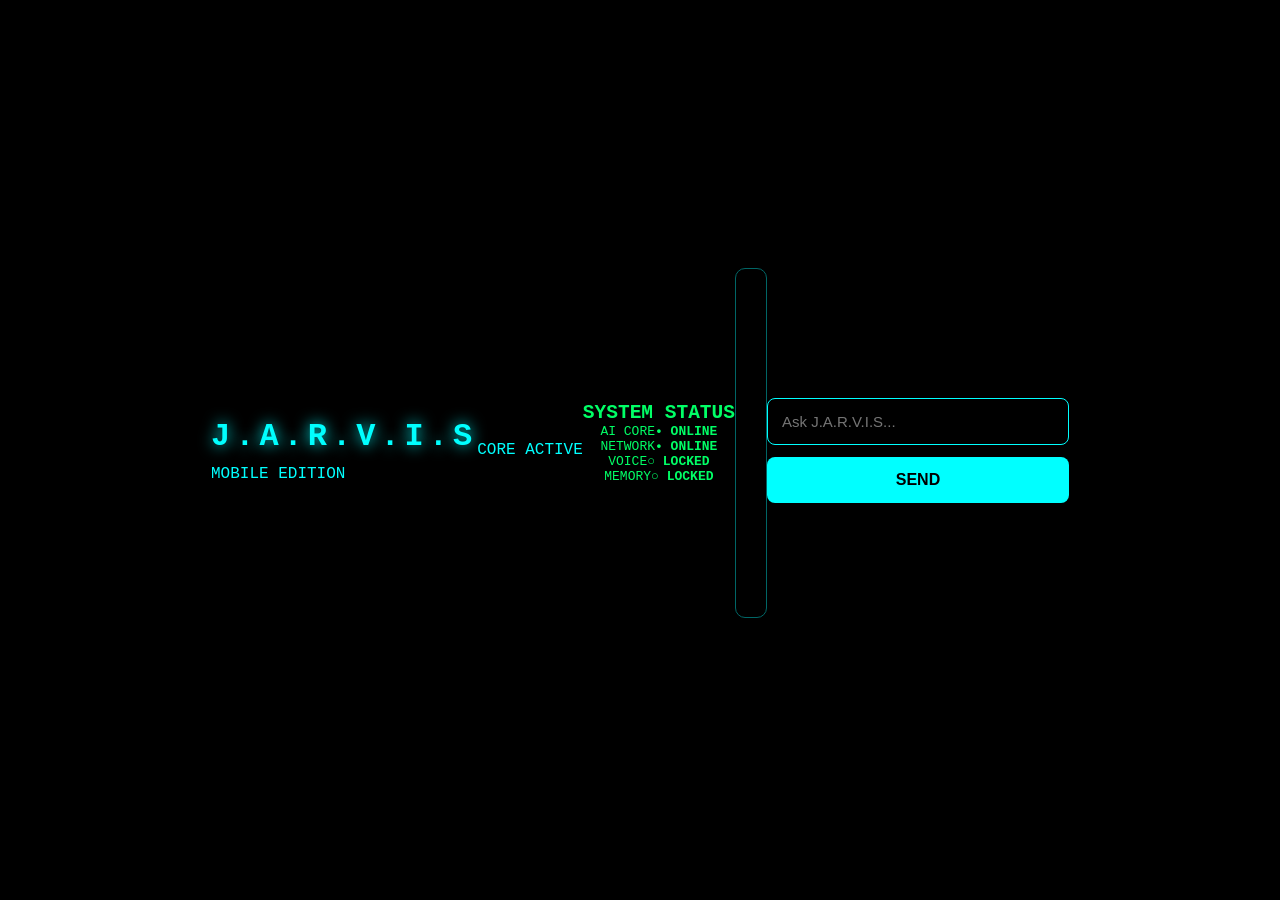
<file: frontend/index.html>
<!DOCTYPE html>
<html>
<head>
<meta charset="UTF-8">
<meta name="viewport" content="width=device-width, initial-scale=1">
<title>J.A.R.V.I.S</title>
<link rel="stylesheet" href="style.css">
</head>
<body>
<header><h1>J.A.R.V.I.S</h1><p>MOBILE EDITION</p></header>

<div class="core">
    <div class="ring r1"></div>
    <div class="ring r2"></div>
    <div class="center"></div>
</div>
<p class="core-text">CORE ACTIVE</p>

<div class="status">
    <h2>SYSTEM STATUS</h2>
    <div class="row"><span>AI CORE</span><b class="on">• ONLINE</b></div>
    <div class="row"><span>NETWORK</span><b class="on">• ONLINE</b></div>
    <div class="row"><span>VOICE</span><b class="off">○ LOCKED</b></div>
    <div class="row"><span>MEMORY</span><b class="off">○ LOCKED</b></div>
</div>

<div class="chat" id="chat"></div>
<div class="input-area">
    <input id="msg" placeholder="Ask J.A.R.V.I.S...">
    <button id="send">SEND</button>
</div>

<script src="script.js"></script>
</body>
</html>
</file>
<file: frontend/style.css>
* {
    margin: 0;
    padding: 0;
    box-sizing: border-box;
}

body {
    background: #000;
    color: #00ffff;
    font-family: 'Courier New', monospace;
    min-height: 100vh;
    display: flex;
    justify-content: center;
    align-items: center;
    padding: 15px;
}

.container {
    width: 100%;
    max-width: 600px;
    background: #050505;
    border: 1px solid #00ffff;
    border-radius: 15px;
    padding: 20px;
    box-shadow: 0 0 20px #00ffff55;
}

h1 {
    text-align: center;
    font-size: 32px;
    letter-spacing: 5px;
    margin-bottom: 10px;
    text-shadow: 0 0 15px cyan;
}

.subtitle {
    text-align: center;
    color: #00aaaa;
    font-size: 12px;
    margin-bottom: 20px;
}

.status {
    text-align: center;
    color: #00ff66;
    margin-bottom: 15px;
    font-size: 13px;
}

#chat {
    height: 350px;
    overflow-y: auto;
    background: #000;
    border: 1px solid #006666;
    border-radius: 10px;
    padding: 15px;
    margin-bottom: 15px;
    display: flex;
    flex-direction: column;
    gap: 12px;
}

#chat div {
    padding: 10px;
    border-radius: 8px;
    background: #071515;
    border-left: 3px solid cyan;
    line-height: 1.5;
    overflow-wrap: anywhere;
    font-size: 14px;
}

#msg {
    width: 100%;
    padding: 14px;
    background: #000;
    color: cyan;
    border: 1px solid cyan;
    border-radius: 8px;
    outline: none;
    font-size: 15px;
    margin-bottom: 12px;
}

#msg:focus {
    box-shadow: 0 0 10px #00ffff77;
}

#send {
    width: 100%;
    padding: 14px;
    background: cyan;
    color: #000;
    border: none;
    border-radius: 8px;
    font-size: 16px;
    font-weight: bold;
    cursor: pointer;
    transition: 0.3s;
}

#send:hover {
    background: #00aaaa;
    box-shadow: 0 0 15px cyan;
}

#send:disabled {
    opacity: 0.5;
    cursor: not-allowed;
}

#chat::-webkit-scrollbar {
    width: 5px;
}

#chat::-webkit-scrollbar-thumb {
    background: cyan;
    border-radius: 10px;
}

@media (max-width: 480px) {
    .container {
        padding: 15px;
    }

    h1 {
        font-size: 26px;
    }

    #chat {
        height: 55vh;
    }
}
</file>
